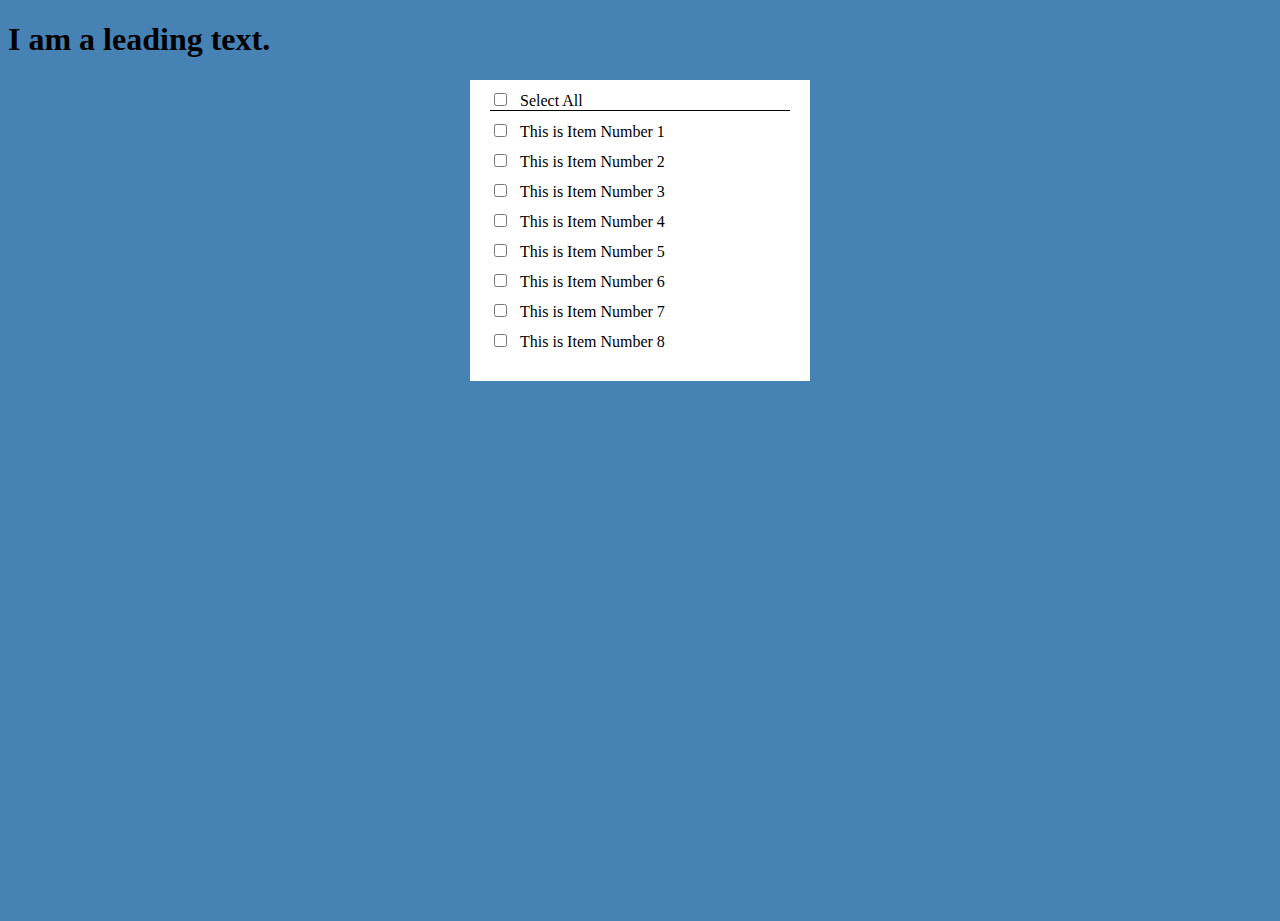
<file: day10/index.html>
<!DOCTYPE html>
<html lang="en">
<head>
  <meta charset="UTF-8">
  <title>Day 10 - Hold shift to Select All</title>
  <style>
    html,body{
      height: 100%;
      background: steelblue;
    }
    .container{
      max-width: 300px;
      margin: 0 auto;
      background: #fff;
      padding:20px;
      padding-top: 0;
    }
    header{
      margin-bottom: 10px;
      border-bottom: 1px solid;
      padding-top: 10px;
    }
    .item{
      margin-bottom: 10px;
    }
    input{
      transition: all 0.5s ease-out;
    }

    label{
      margin-left: 10px;

    }
    .hl{
      background: #aaa;
      text-decoration: line-through;
    }

    input:checked + label{
      text-decoration: line-through;
      
    }
  </style>
</head>
<body>
  <h1 id="lead">I am a leading text.</h1>
  <div class="container">
    <main role="main">
        <header>
          <div class="header__item"><input type="checkbox"  id="all"><label for="all">Select All</label></div>
        </header>
        <form action="">
          <div class="item"><input type="checkbox" id="item-1"><label for="item-1">This is Item Number 1</label></div>
          <div class="item"><input type="checkbox" id="item-2"><label for="item-2">This is Item Number 2</label></div>
          <div class="item"><input type="checkbox" id="item-3"><label for="item-3">This is Item Number 3</label></div>
          <div class="item"><input type="checkbox" id="item-4"><label for="item-4">This is Item Number 4</label></div>
          <div class="item"><input type="checkbox" id="item-5"><label for="item-5">This is Item Number 5</label></div>
          <div class="item"><input type="checkbox" id="item-6"><label for="item-6">This is Item Number 6</label></div>
          <div class="item"><input type="checkbox" id="item-7"><label for="item-7">This is Item Number 7</label></div>
          <div class="item"><input type="checkbox" id="item-8"><label for="item-8">This is Item Number 8</label></div>
        </form>
    </main>
  </div>
  <script src="main.js"></script>
</body>
</html>
</file>
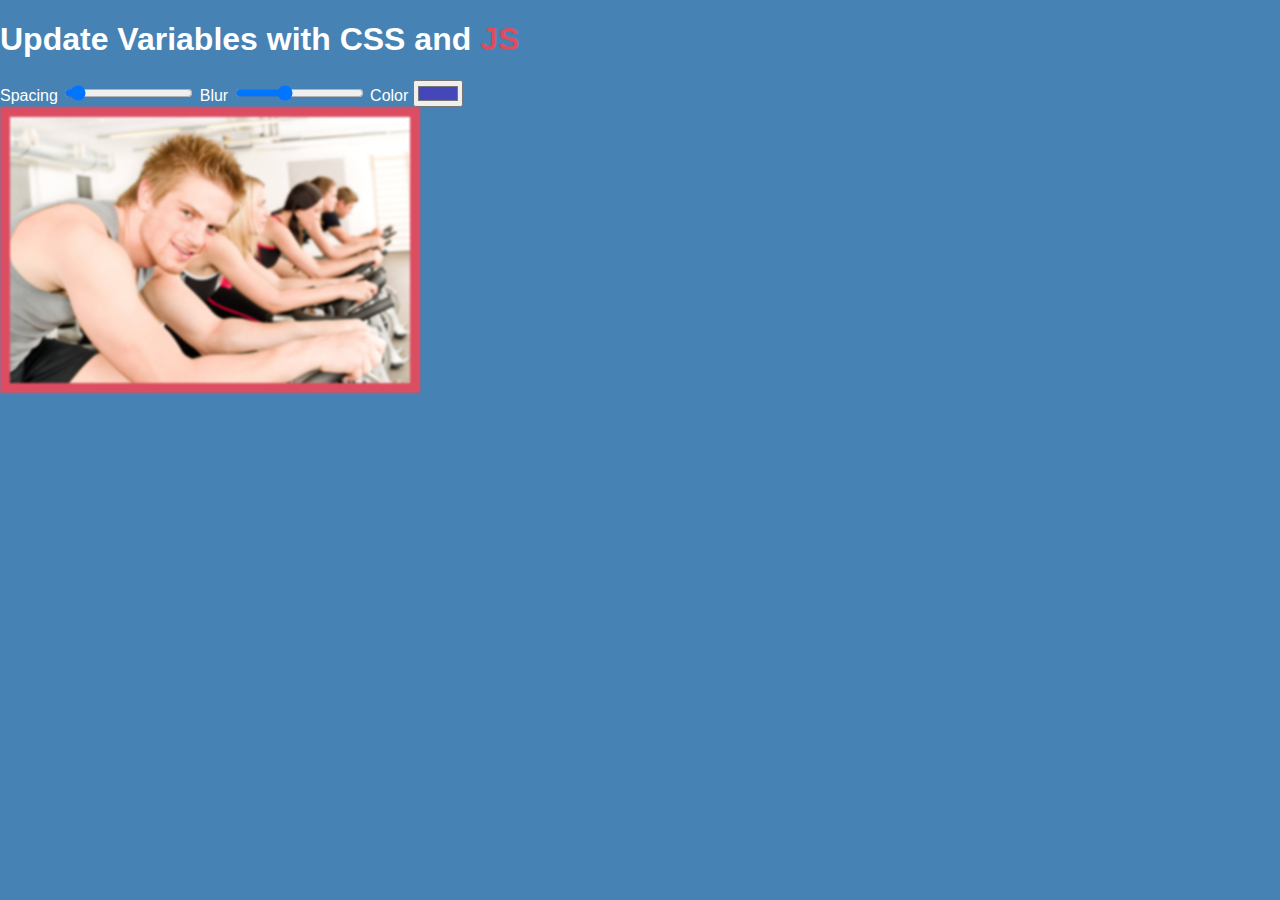
<file: day2/index.html>
<!DOCTYPE html>
<html lang="en">
<head>
    <meta charset="UTF-8">
    <title>CSS Variables and JS</title>
    <style>
        html,body{margin: 0;padding: 0;color: #fff;font-family: Verdana, Geneva, Tahoma, sans-serif;}
        body{
            background: steelblue;
        }
        :root{
            --base: #dd4d62;
            --spacing: 10px;
            --blur: 1px;
        }
        img{
            padding: var(--spacing);
            background: var(--base);
            filter: blur(var(--blur));
        }
        .hl{color:var(--base)}
        
    </style>
</head>
<body>
    <div class="container">
        <h1>Update Variables with CSS and <span class="hl">JS</span></h1>
        <div class="controls">
            <label for="spacing">Spacing</label>
            <input type="range" id="spacing" min="0" max="200" value="10" data-name="sami" data-sizing="px">
            
            <label for="spacing">Blur</label>
            <input type="range" id="blur" min="1" max="25" value="10" data-sizing="px">
            
            <label for="spacing">Color</label>
            <input type="color" id="base"  value="#4446ba">
        </div>
        <img width="400" src="image5.jpg" alt="">
    </div>
    <script src="script.js"></script>
</body>
</html>
</file>
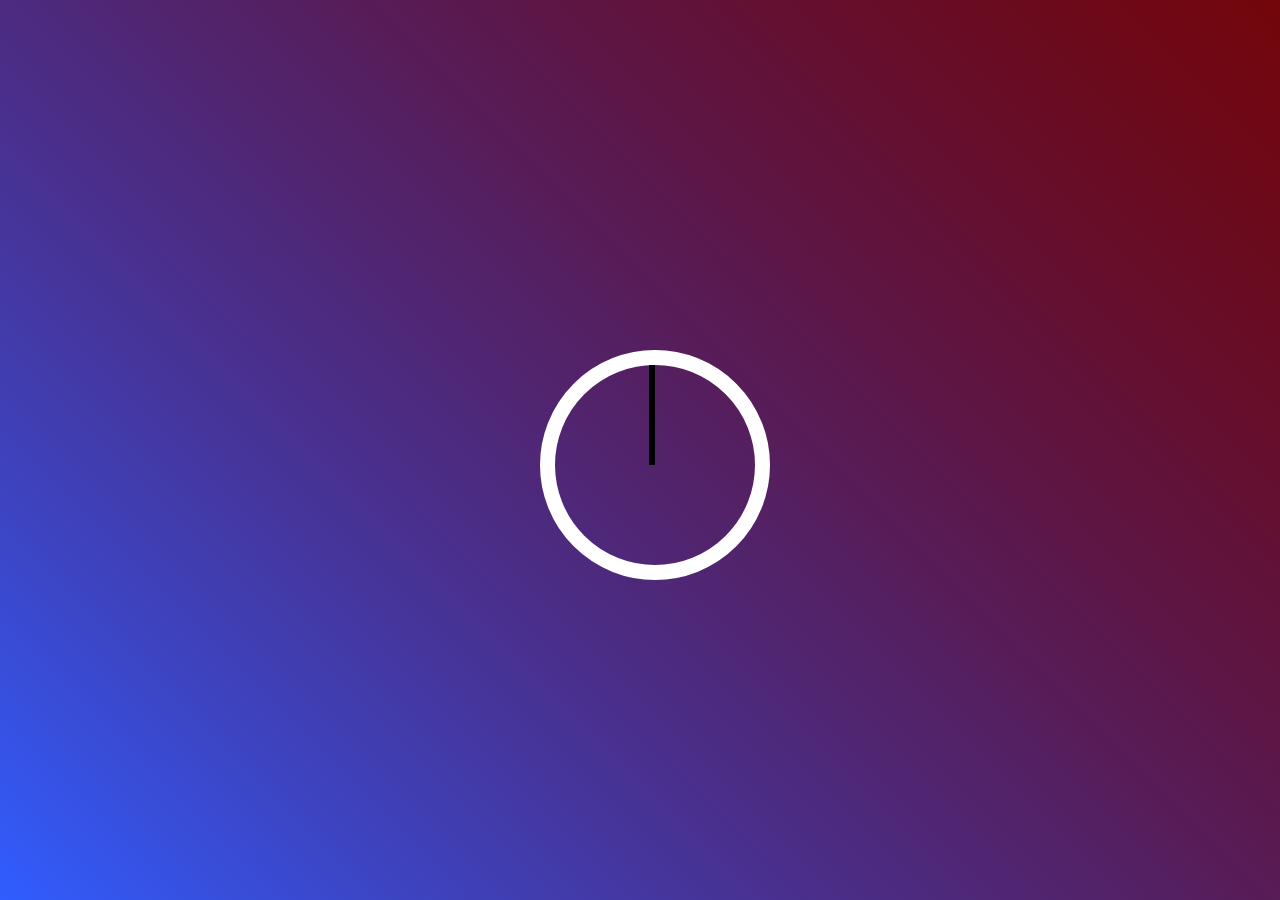
<file: day3/index.html>
<!DOCTYPE html>
<html lang="en">
<head>
    <meta charset="UTF-8">
    <title>Day 3 - Clock</title>
    <style>
        html,body{
            margin: 0;
            padding: 0;
            background: linear-gradient(45deg, rgba(1, 56, 255, 0.57), rgb(115, 6, 11)) no-repeat;
            height: 100%;
            font-size: 10px;
        }
        .clock-face{
            margin-left: -10rem;
            border: 15px solid #fff;
            width: 20rem;
            height: 20rem;
            border-radius: 50%;
            position: absolute;
            left: 50%;
            top: 50%;
            transform: rotate(90deg);
            margin-top: -10rem;
        }
        .hand{
            transition: all 0.05s cubic-bezier(0.01, 3.59, 1, 1);
            width: 50%;
            height: 6px;
            background: #000;
            top: 50%;
            position: absolute;
            transform-origin: 100%;
        }
        
    </style>
</head>
<body>
    <div class="container">
        <div class="clock-face">
            <div class="hand hours"></div>
            <div class="hand minutes"></div>
            <div class="hand seconds"></div>
        </div>
    </div>
    <script src="script.js"></script>
</body>
</html>
</file>
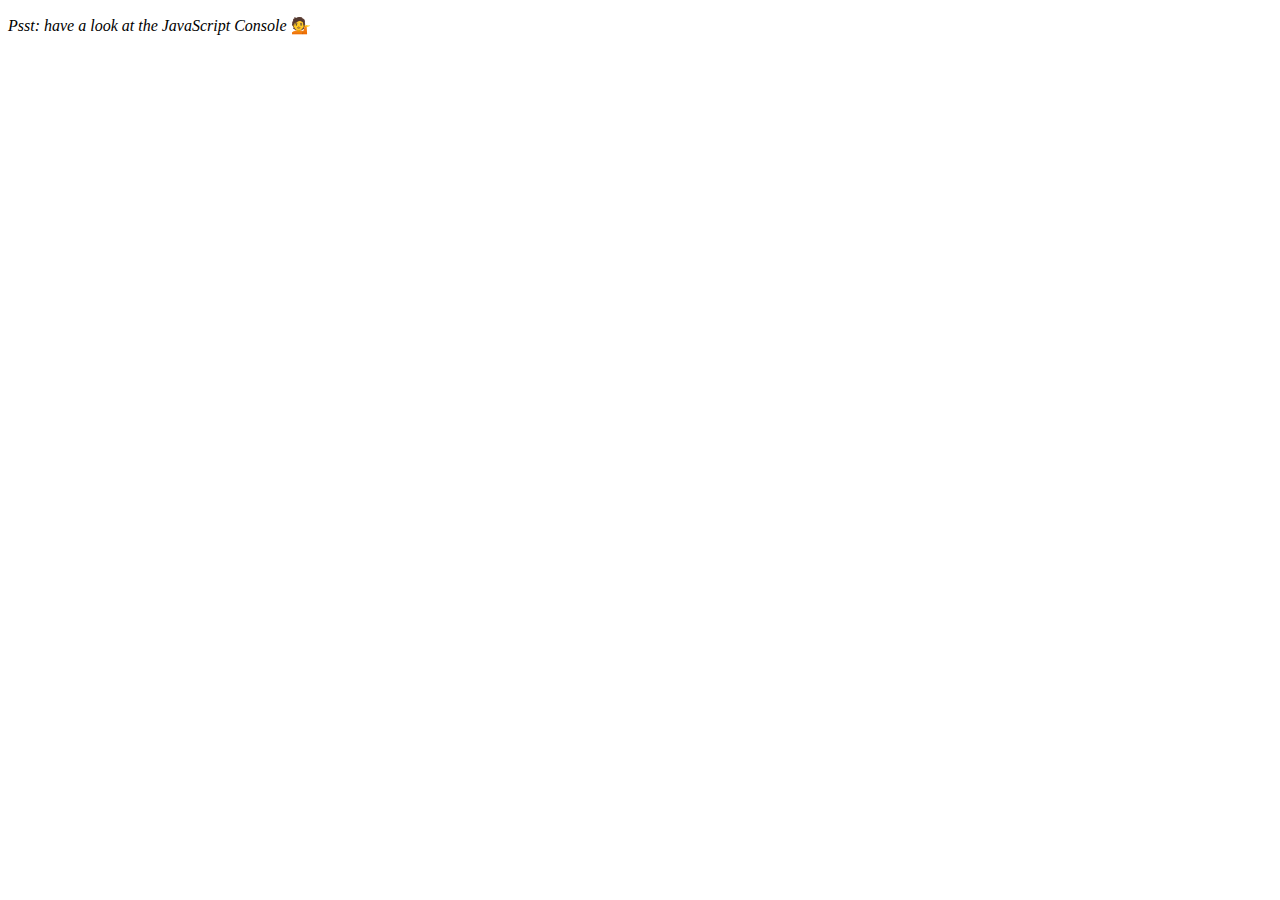
<file: day4/index.html>
<!DOCTYPE html>
<html lang="en">
<head>
  <meta charset="UTF-8">
  <title>Array Cardio 💪</title>
</head>
<body>
  <p><em>Psst: have a look at the JavaScript Console</em> 💁</p>
  <script src="script.js">
    
  </script>
</body>
</html>
</file>
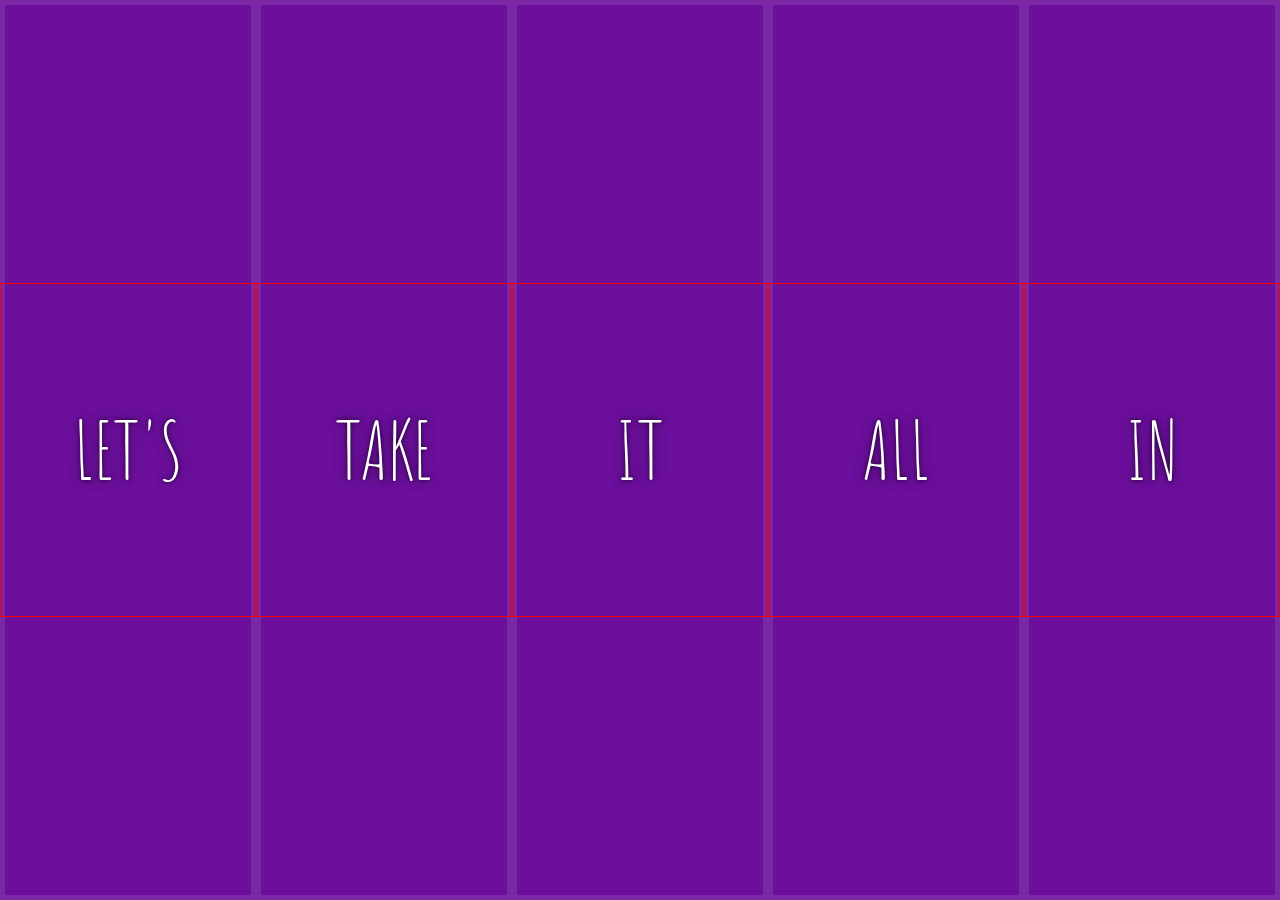
<file: day5/index.html>
<!DOCTYPE html>
<html lang="en">
<head>
  <meta charset="UTF-8">
  <title>Flex Panels 💪</title>
  <link href='https://fonts.googleapis.com/css?family=Amatic+SC' rel='stylesheet' type='text/css'>
</head>
<body>
  <style>
    html {
      box-sizing: border-box;
      background:#ffc600;
      font-family:'helvetica neue';
      font-size: 20px;
      font-weight: 200;
    }
    body {
      margin: 0;
    }
    *, *:before, *:after {
      box-sizing: inherit;
    }

    .panels {
      min-height:100vh;
      overflow: hidden;
      display: flex;
    }

    .panel {
      background:#6B0F9C;
      box-shadow:inset 0 0 0 5px rgba(255,255,255,0.1);
      color:white;
      text-align: center;
      align-items:center;
      /* Safari transitionend event.propertyName === flex */
      /* Chrome + FF transitionend event.propertyName === flex-grow */
      transition:
        font-size 0.7s cubic-bezier(0.61,-0.19, 0.7,-0.11),
        flex 0.7s cubic-bezier(0.61,-0.19, 0.7,-0.11),
        background 0.2s;
      font-size: 20px;
      background-size:cover;
      background-position:center;
      flex: 1;
      justify-content: center;
      align-items: center;
      display: flex;
      flex-direction: column;
    }

    .panel1 { background-image:url(https://source.unsplash.com/gYl-UtwNg_I/1500x1500); }
    .panel2 { background-image:url(https://source.unsplash.com/1CD3fd8kHnE/1500x1500); }
    .panel3 { background-image:url(https://images.unsplash.com/photo-1465188162913-8fb5709d6d57?ixlib=rb-0.3.5&q=80&fm=jpg&crop=faces&cs=tinysrgb&w=1500&h=1500&fit=crop&s=967e8a713a4e395260793fc8c802901d); }
    .panel4 { background-image:url(https://source.unsplash.com/ITjiVXcwVng/1500x1500); }
    .panel5 { background-image:url(https://source.unsplash.com/3MNzGlQM7qs/1500x1500); }

    .panel > * {
      margin:0;
      width: 100%;
      transition:transform 0.5s;
      border: 1px solid red;
      display:flex;
      align-items: center;
      justify-content: center;
      flex: 1 0 auto;
    }

    .panel > *:first-child {transform: translateY(-100%);}
    .panel.open-active > *:first-child { transform: translateY(0)}

    .panel > *:last-child {transform: translateY(100%);}
    .panel.open-active > *:last-child { transform: translateY(0)}
    

    .panel p {
      text-transform: uppercase;
      font-family: 'Amatic SC', cursive;
      text-shadow:0 0 4px rgba(0, 0, 0, 0.72), 0 0 14px rgba(0, 0, 0, 0.45);
      font-size: 2em;
    }

    .panel p:nth-child(2) {
      font-size: 4em;
    }

    .panel.open {
      flex: 5; /* takes five times of tha available space or in other words it will be 5 times bigger*/
      font-size:40px;
    }

    .cta {
      color:white;
      text-decoration: none;
    }

  </style>


  <div class="panels">
    <div class="panel panel1">
      <p>Hey</p>
      <p>Let's</p>
      <p>Dance</p>
    </div>
    <div class="panel panel2">
      <p>Give</p>
      <p>Take</p>
      <p>Receive</p>
    </div>
    <div class="panel panel3">
      <p>Experience</p>
      <p>It</p>
      <p>Today</p>
    </div>
    <div class="panel panel4">
      <p>Give</p>
      <p>All</p>
      <p>You can</p>
    </div>
    <div class="panel panel5">
      <p>Life</p>
      <p>In</p>
      <p>Motion</p>
    </div>
  </div>

  <script>
    var panels = document.querySelectorAll('.panel');
    function toggleOpen(){
      this.classList.add('open-active')
    }

    panels.forEach(function(e){
      e.addEventListener('click', toggleOpen);
    });
  </script>



</body>
</html>
</file>
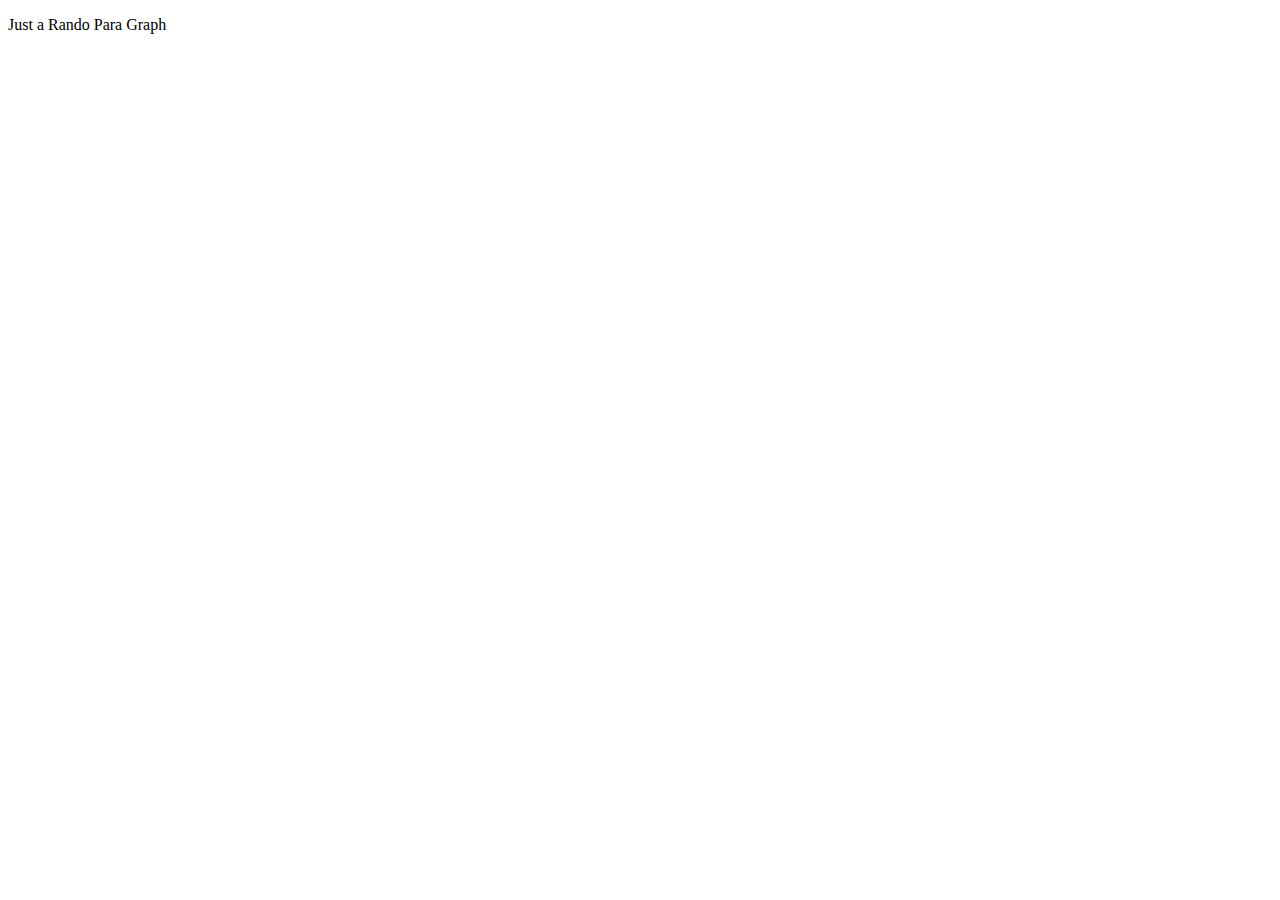
<file: day9/index.html>
<!DOCTYPE html>
<html lang="en">
<head>
  <meta charset="UTF-8">
  <title>Day 9 - Developer Tools</title>
</head>
<body>
  <p onclick="changeIt()"> Just a Rando Para Graph </p>
  <script src="main.js"></script>
</body>
</html>
</file>
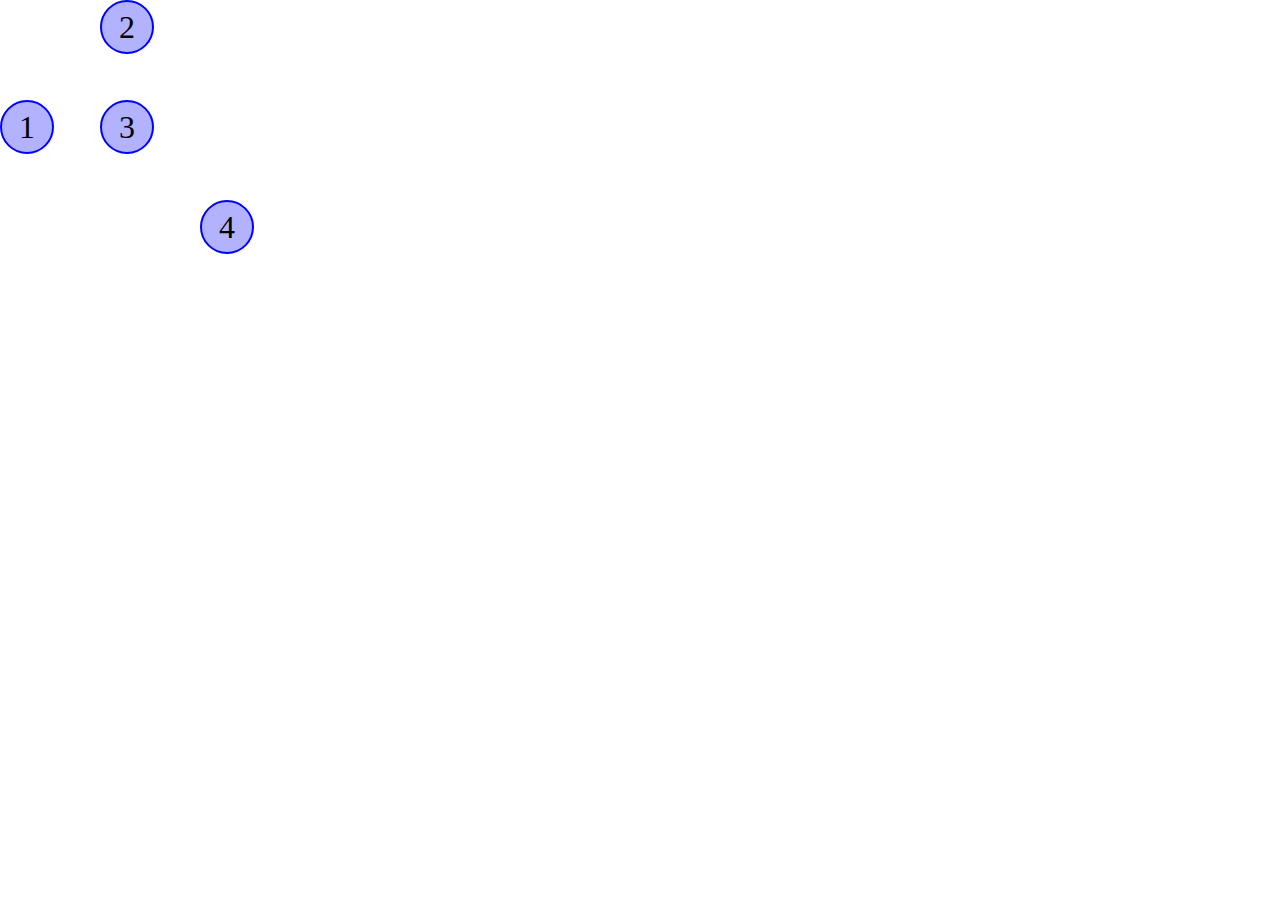
<file: Practice/playing-touch/index.html>
<!DOCTYPE html>
<html lang="en">
<head>
    <meta charset="UTF-8">
    <title>Touch Events</title>
    <meta name="viewport" content="width=device-width, initial-scale=1.0">
    <link rel="stylesheet" href="style.css">
</head>
<body>
    <div class="object obj1" id="obj1">1</div>
    <div class="object obj2" id="obj2">2</div>
    <div class="object obj3" id="obj3">3</div>
    <div class="object obj4" id="obj4">4</div>
    <canvs id="canvas" width="800" height="600"></canvs>
    <script src="script.js"></script>
</body>
</html>
</file>
<file: Practice/playing-touch/style.css>
body{
    margin: 0;
}
.object{
    border:2px solid blue;
    width: 50px;
    height: 50px;
    border-radius: 50%;
    position: absolute;
    background: rgba(0,0,255,0.3);

    text-align: center;
    line-height: 50px;
    font-size: 2em;
}

.obj1{
    top: 100px;
}
.obj2{
    left: 100px;
}

.obj3{
    left: 100px;
    top: 100px;
}

.obj4{
    left: 200px;
    top: 200px;
}
</file>
